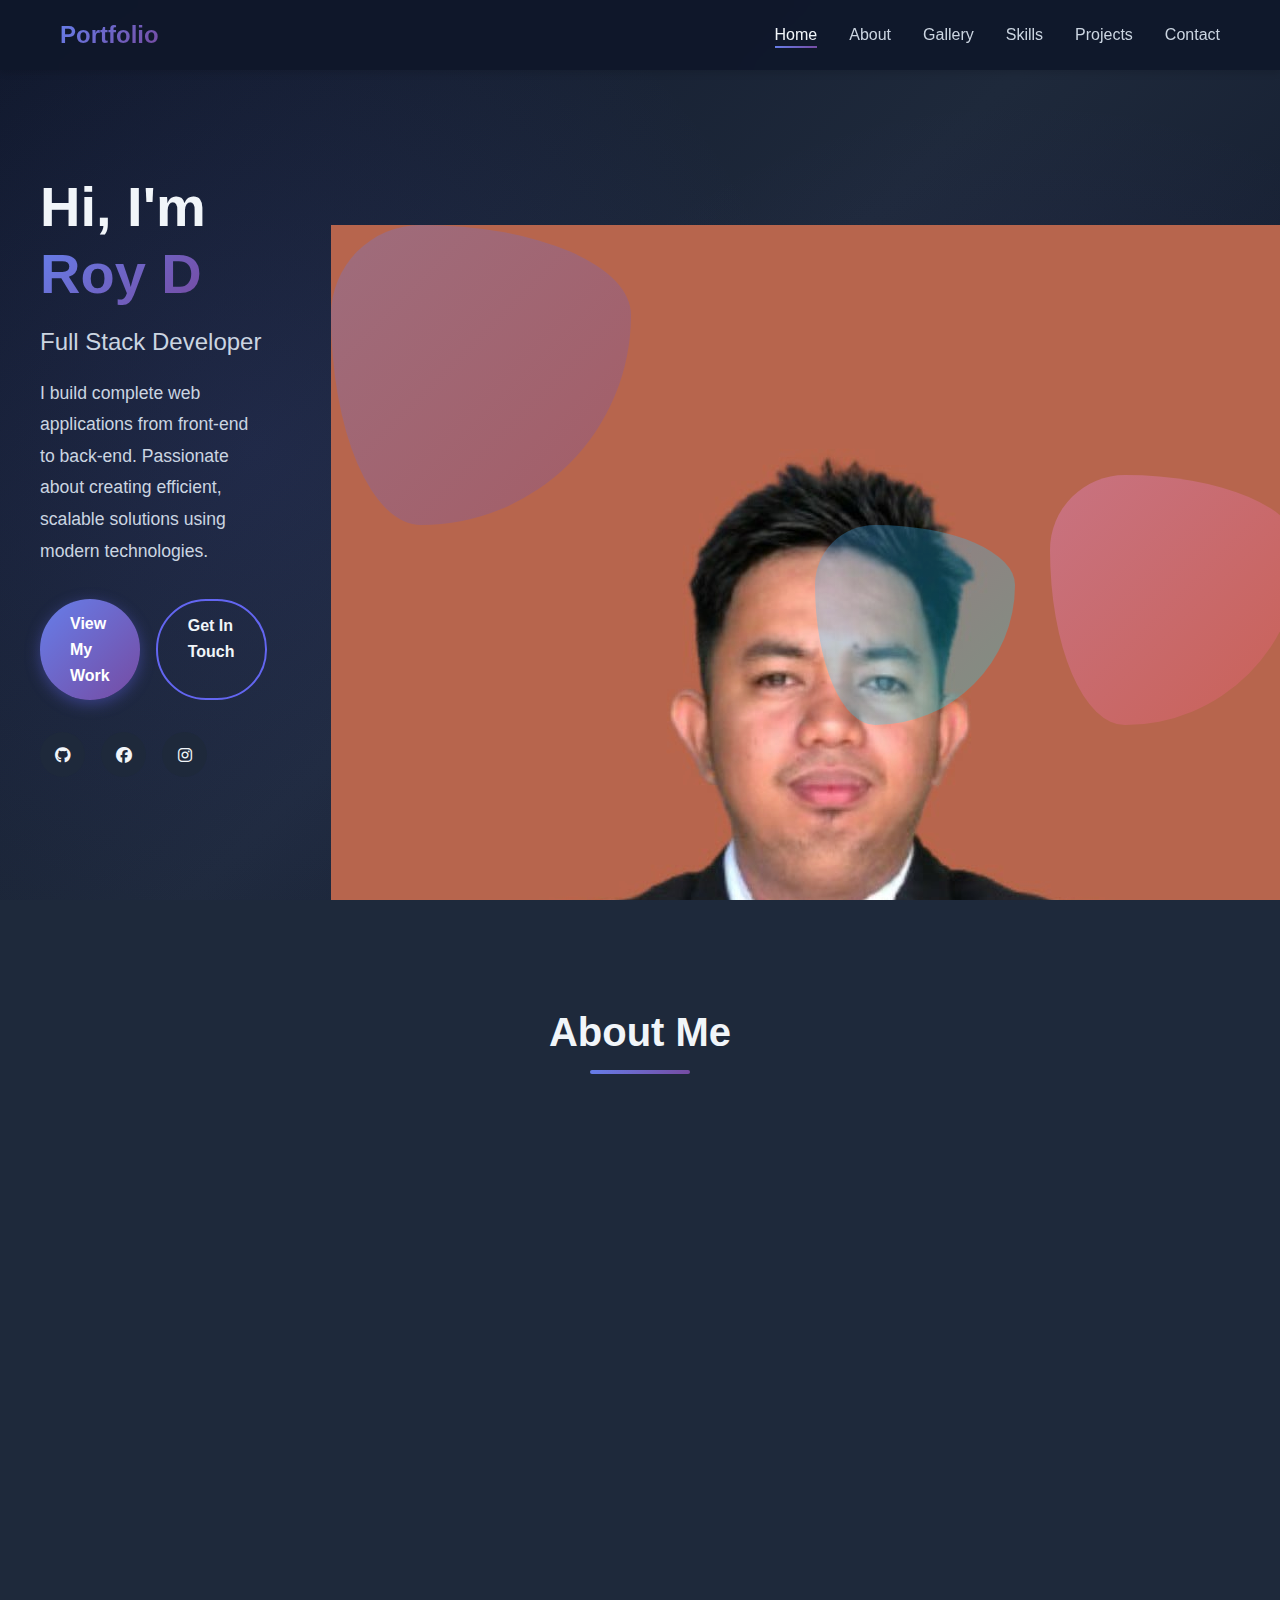
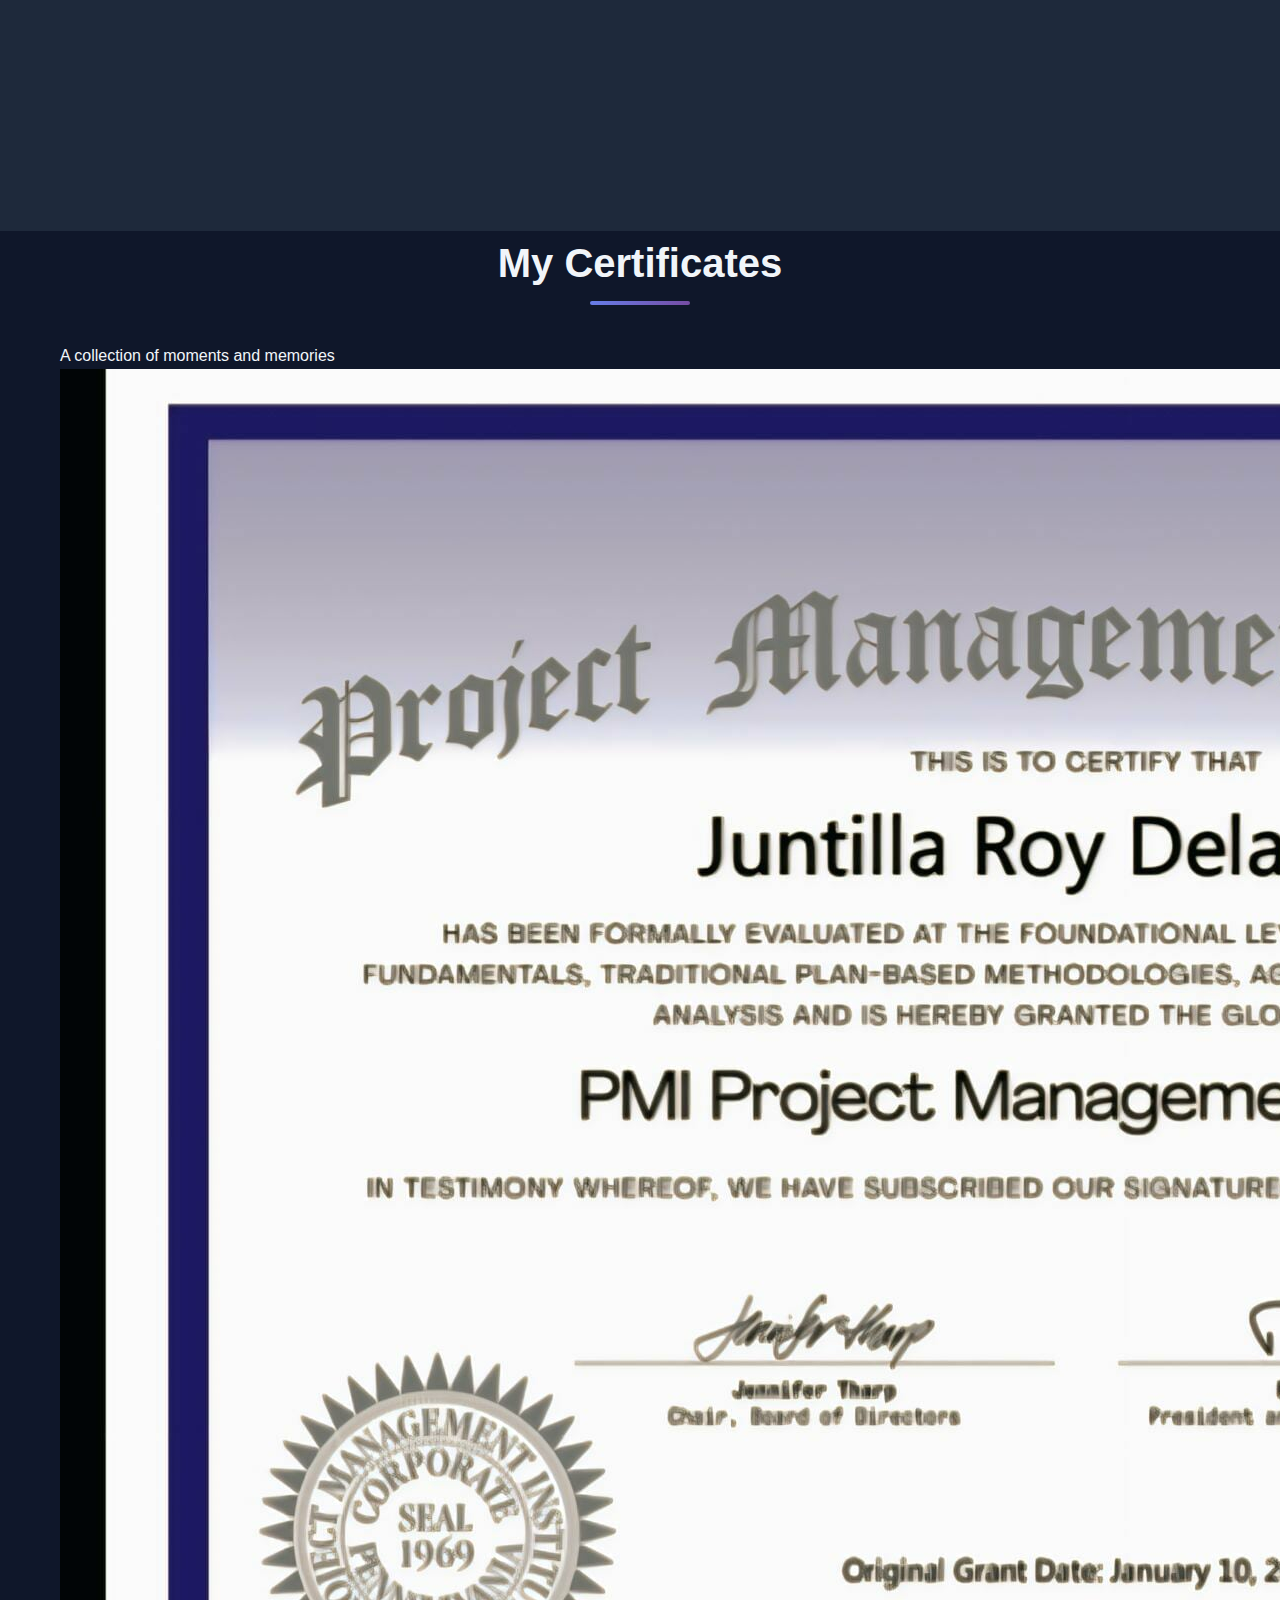
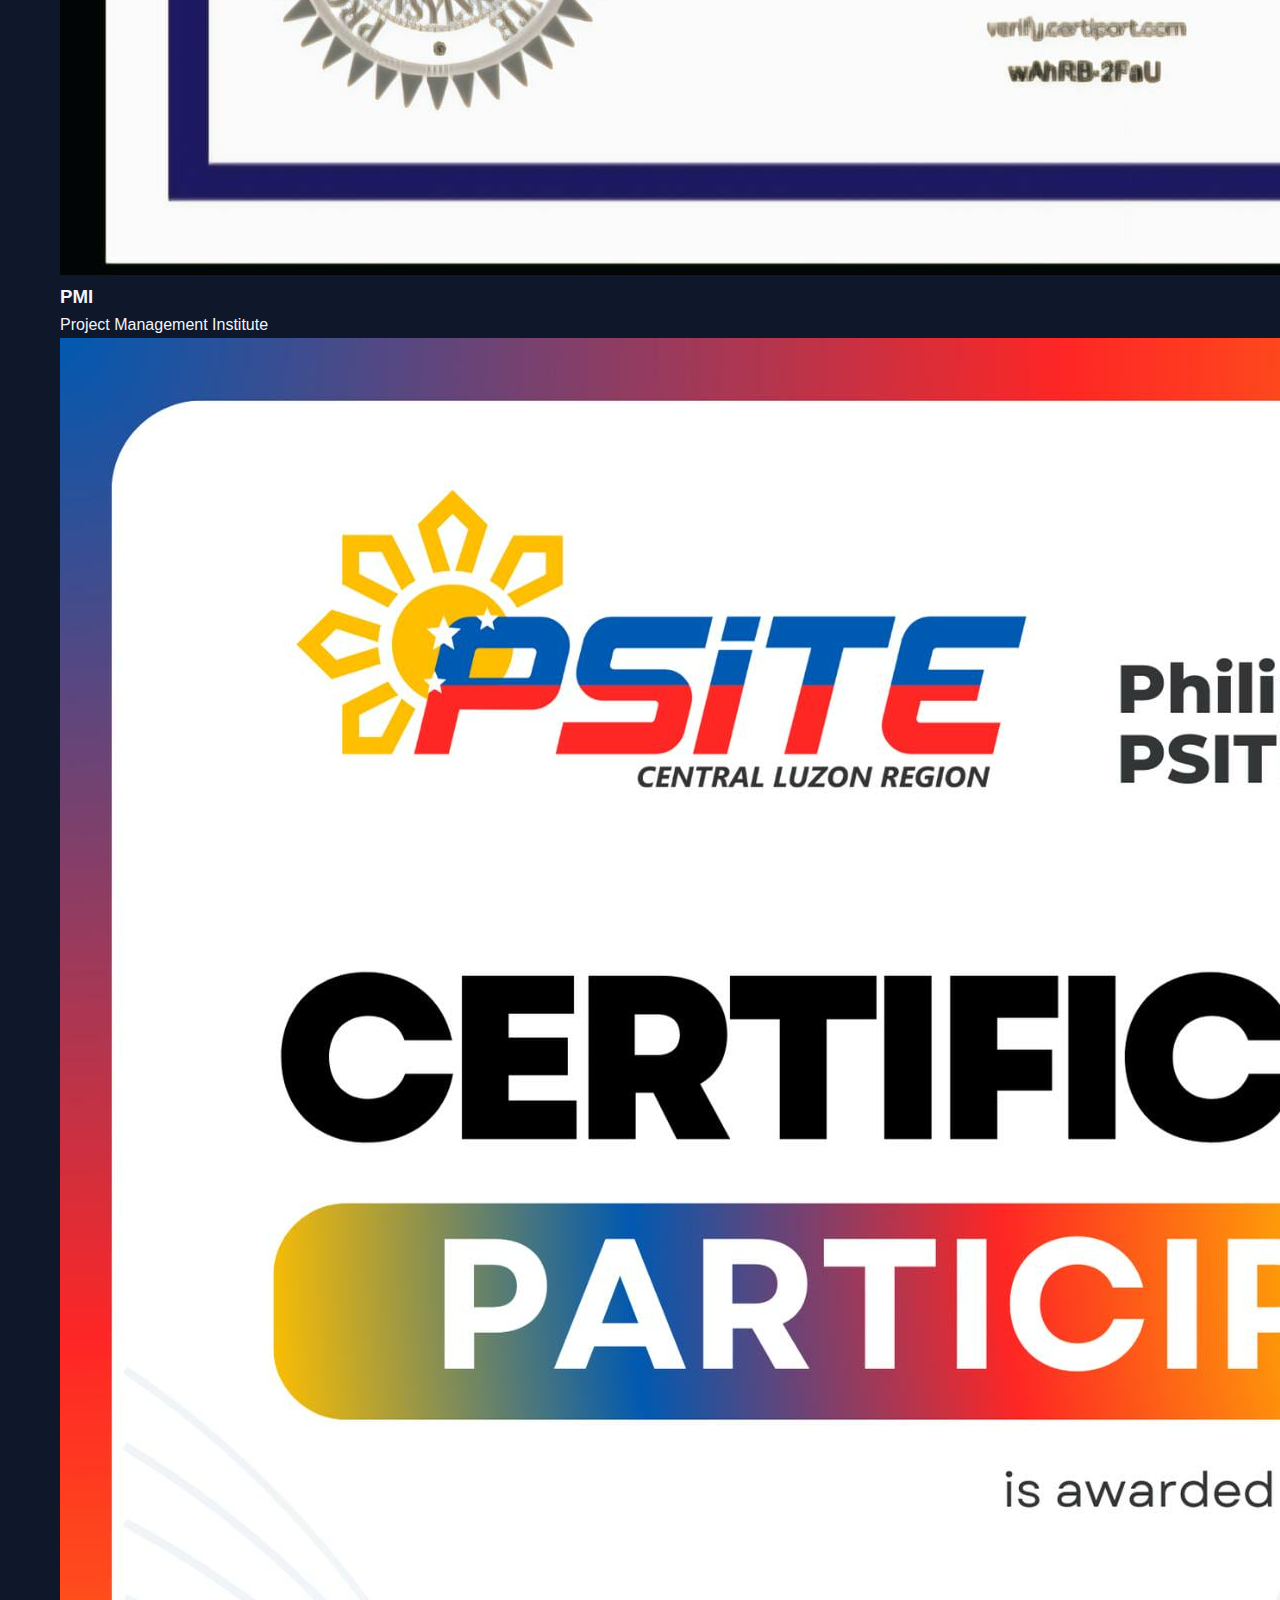
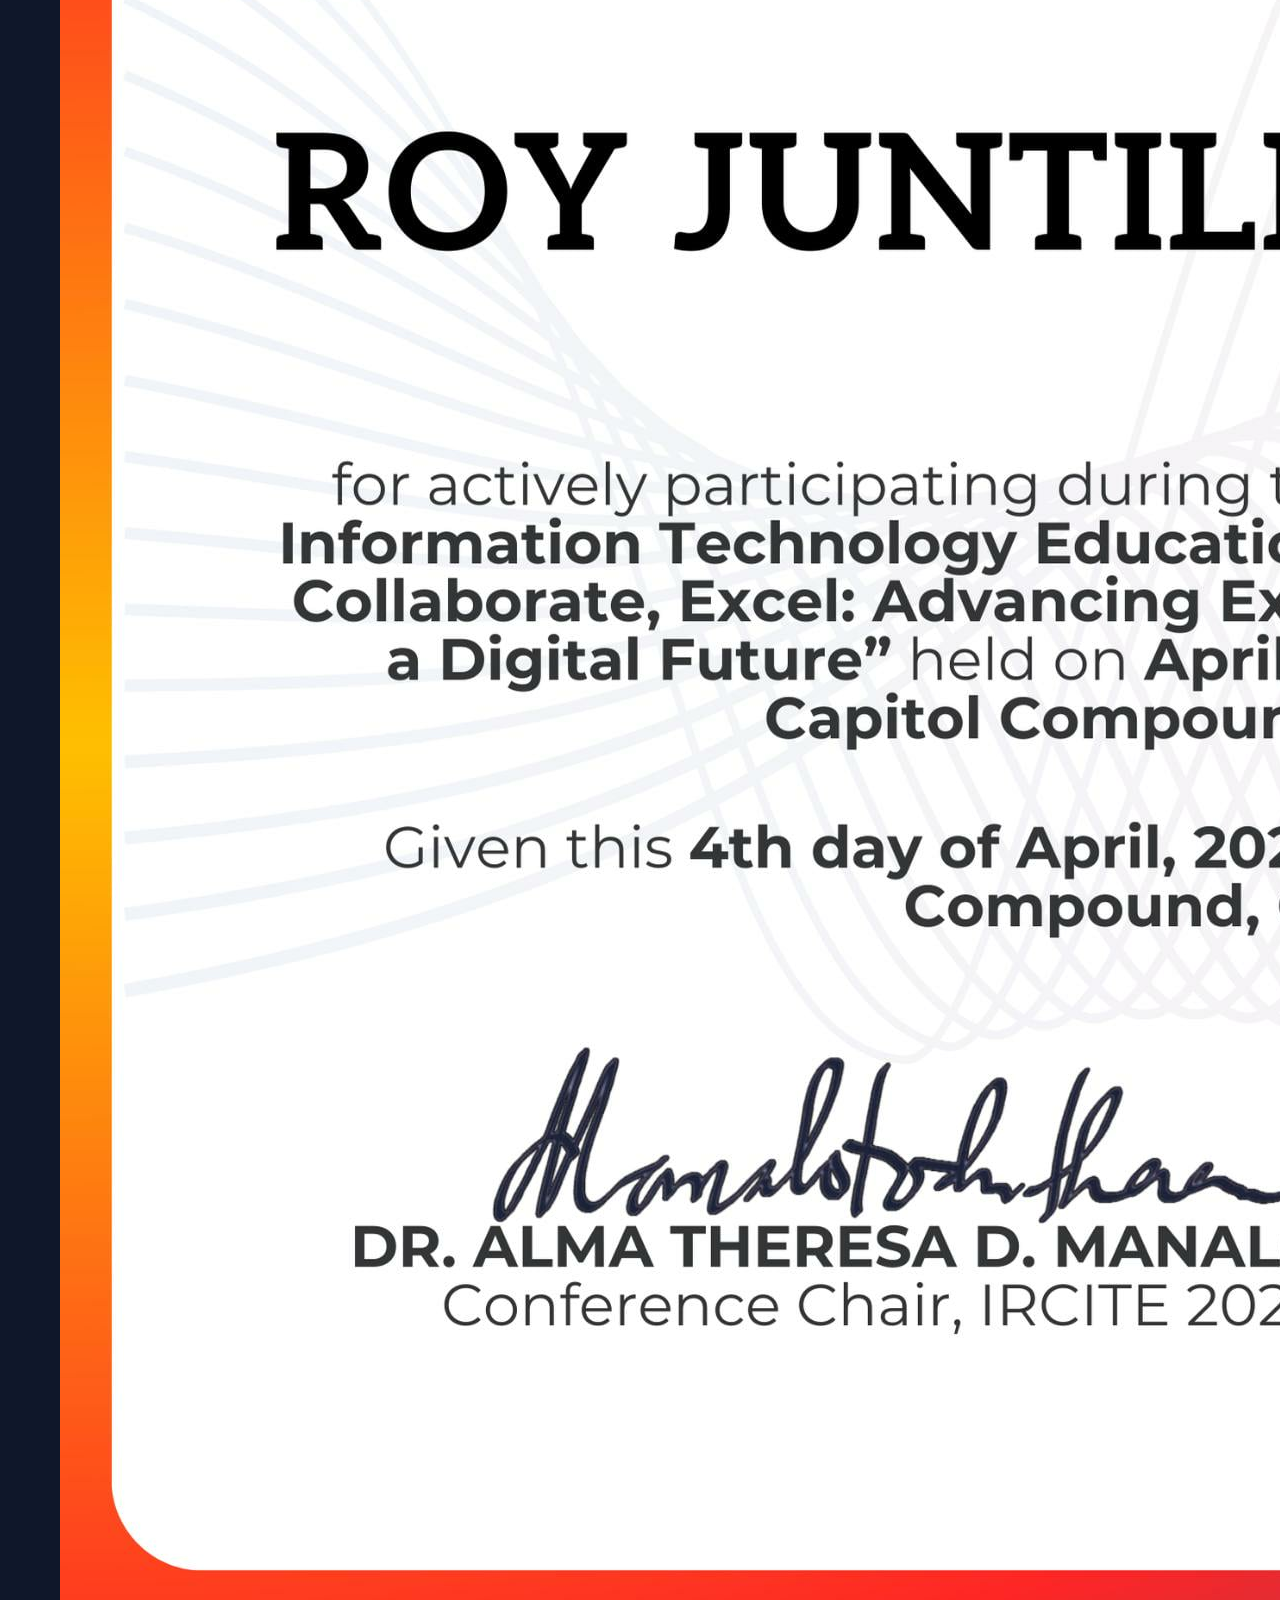
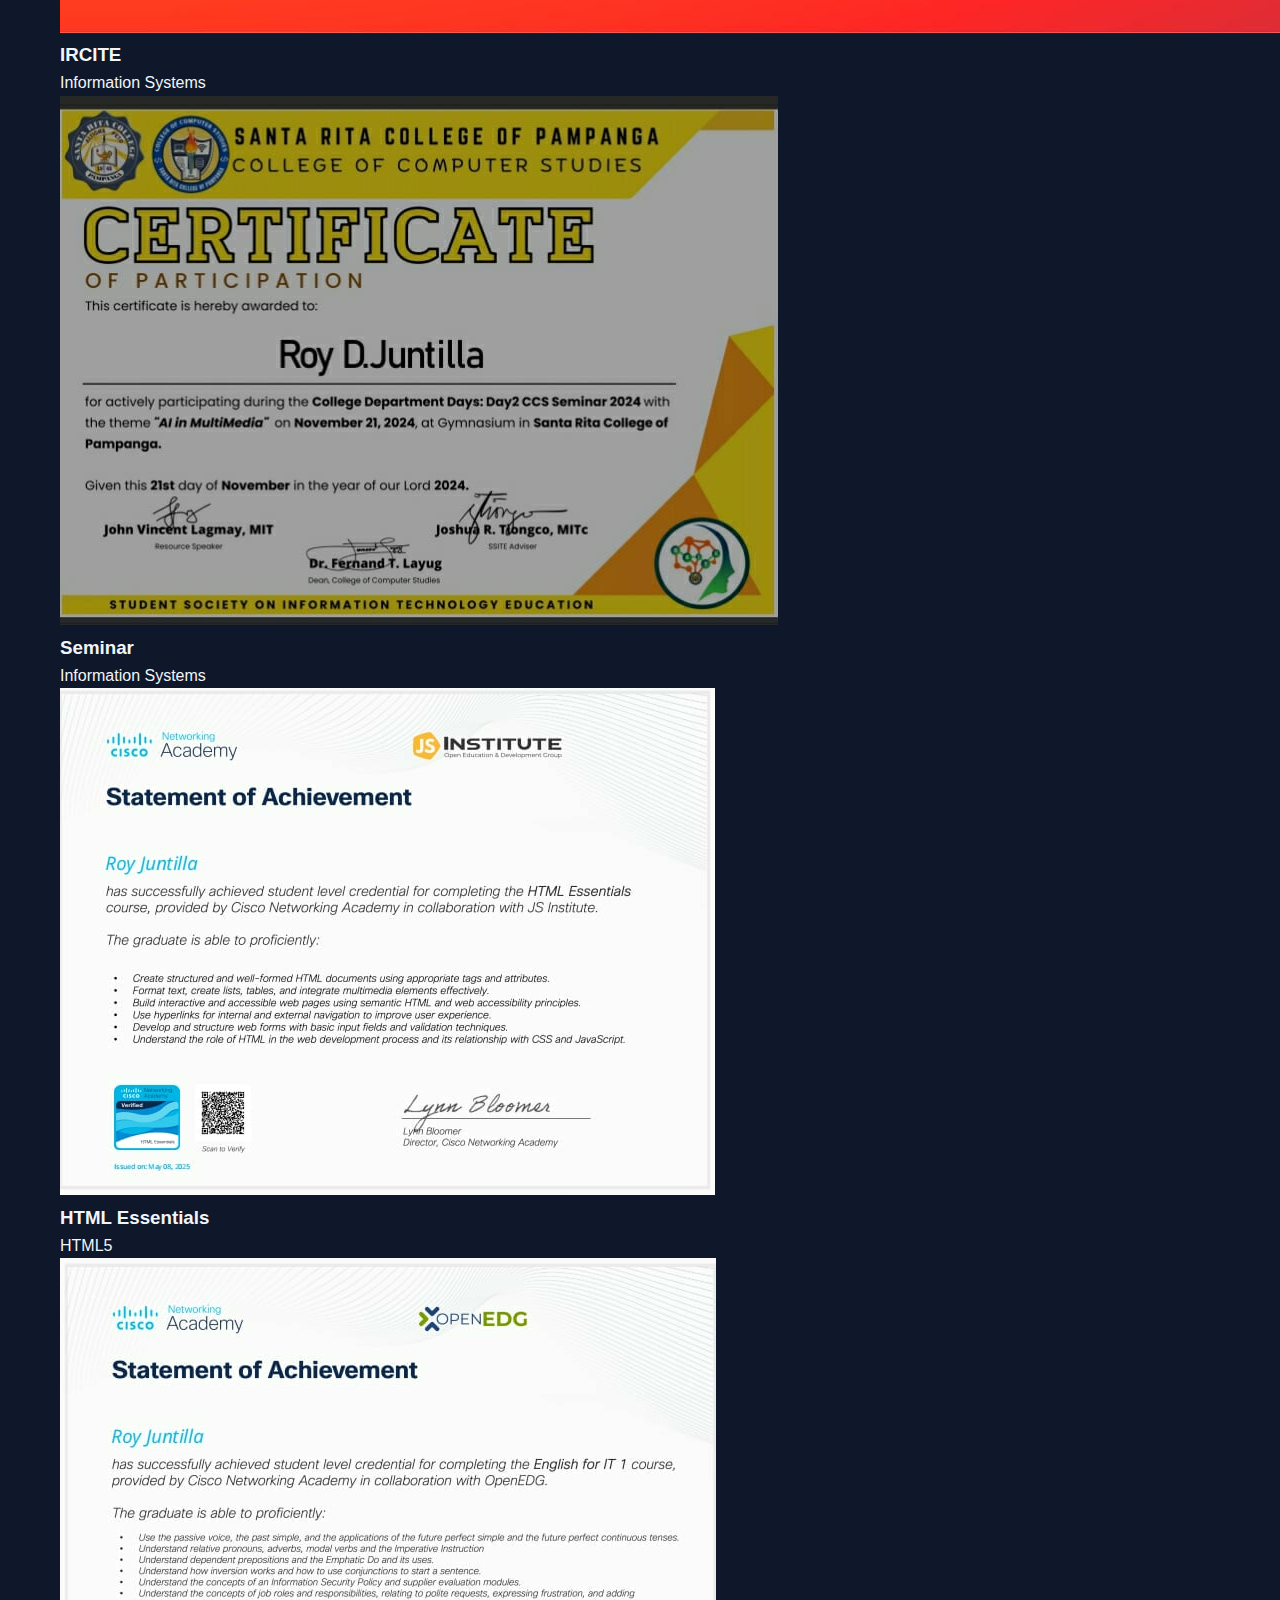
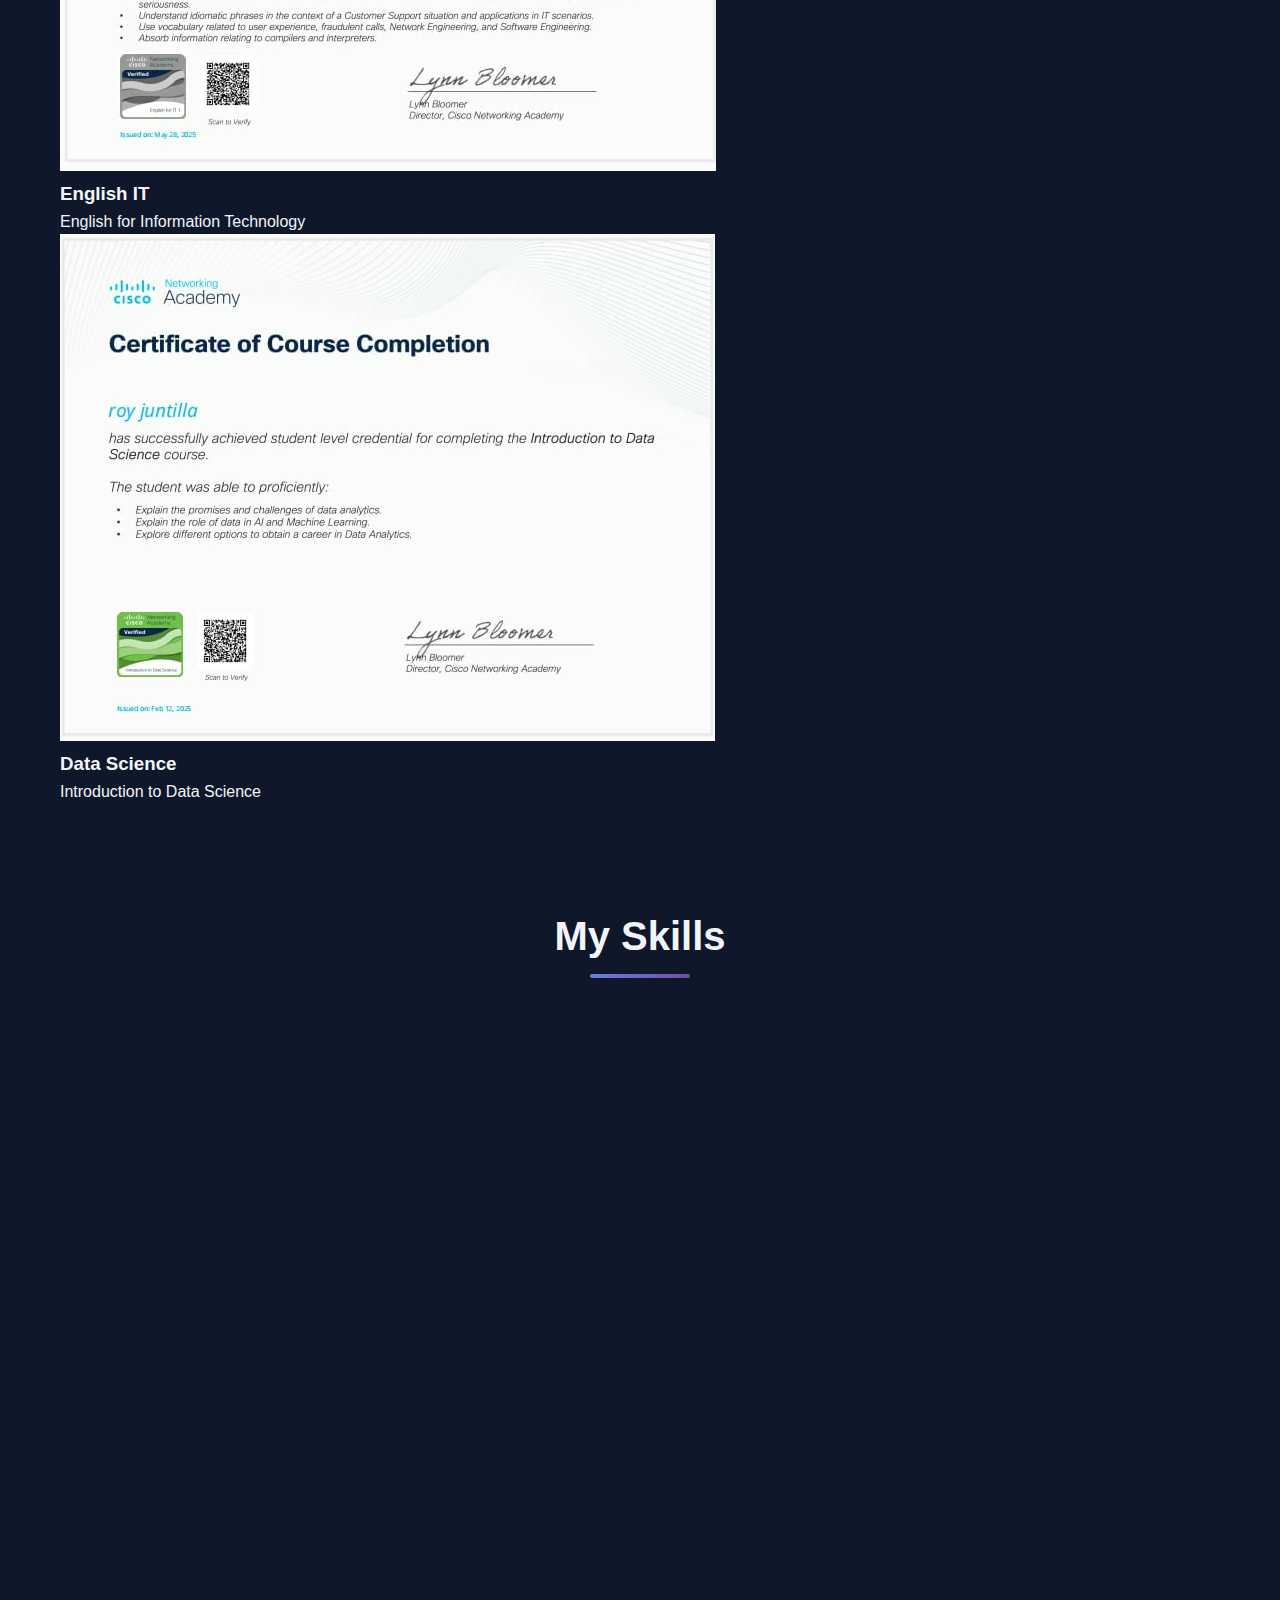
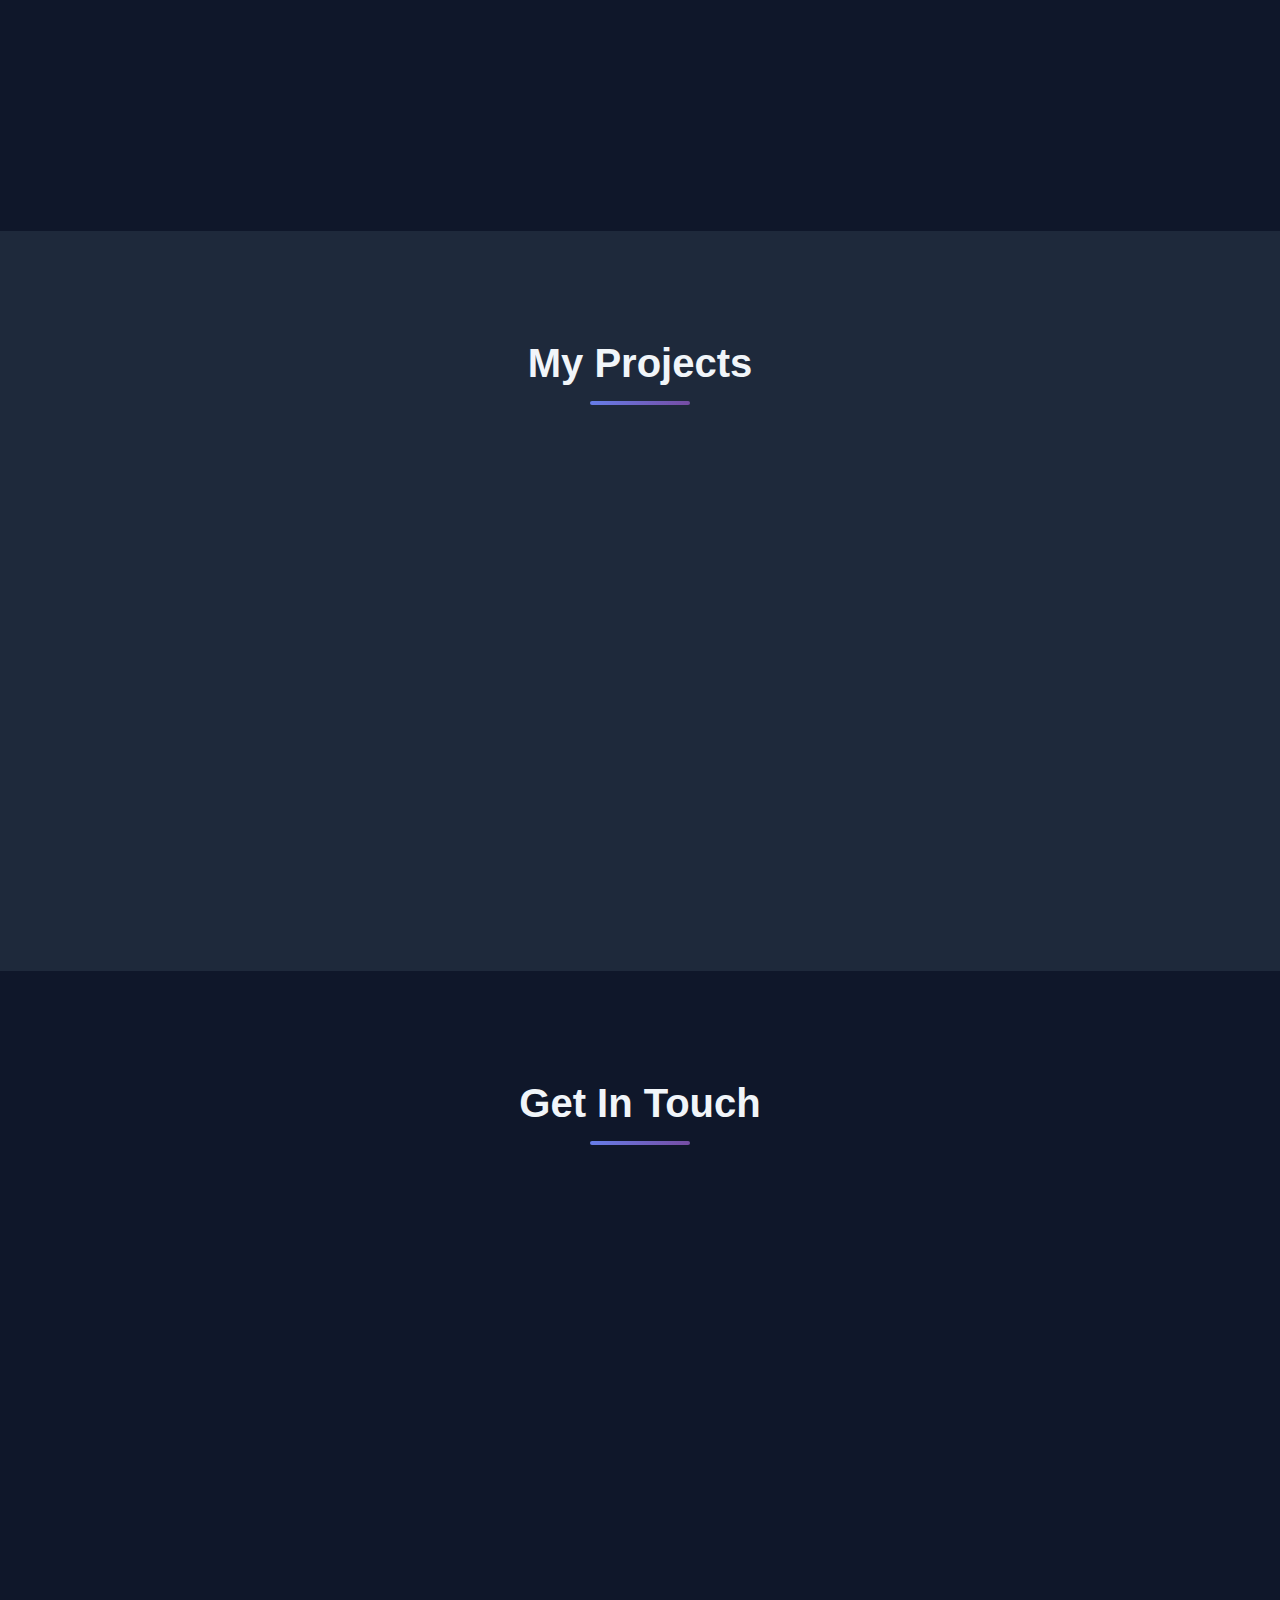
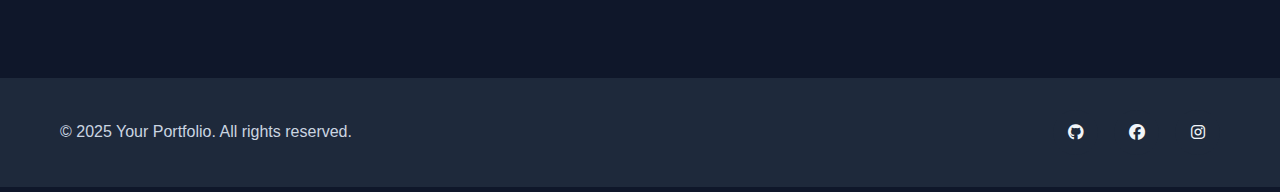
<file: index.html>
<!DOCTYPE html>
<html lang="en">
<head>
    <meta charset="UTF-8">
    <meta name="viewport" content="width=device-width, initial-scale=1.0">
    <title>My Portfolio - Creative Developer</title>
    <link rel="stylesheet" href="style.css">
    <link rel="stylesheet" href="https://cdnjs.cloudflare.com/ajax/libs/font-awesome/6.4.0/css/all.min.css">
</head>
<body>
    <!-- Navigation -->
    <nav class="navbar">
        <div class="nav-container">
            <div class="logo">
                <span class="logo-text">Portfolio</span>
            </div>
            <ul class="nav-menu">
                <li><a href="#home" class="nav-link active">Home</a></li>
                <li><a href="#about" class="nav-link">About</a></li>
                <li><a href="#gallery" class="nav-link">Gallery</a></li>
                <li><a href="#skills" class="nav-link">Skills</a></li>
                <li><a href="#projects" class="nav-link">Projects</a></li>
                <li><a href="#contact" class="nav-link">Contact</a></li>
            </ul>
            <div class="hamburger">
                <span class="bar"></span>
                <span class="bar"></span>
                <span class="bar"></span>
            </div>
        </div>
    </nav>

    <!-- Hero Section -->
    <section id="home" class="hero">
        <div class="hero-content">
            <div class="hero-text">
                <h1 class="hero-title">
                    Hi, I'm <span class="gradient-text">Roy D. Juntilla</span>
                </h1>
                <p class="hero-subtitle">Full Stack Developer</p>
                <p class="hero-description">
                    I build complete web applications from front-end to back-end.
                    Passionate about creating efficient, scalable solutions using modern technologies.
                </p>
                <div class="hero-buttons">
                    <a href="#projects" class="btn btn-primary">View My Work</a>
                    <a href="#contact" class="btn btn-secondary">Get In Touch</a>
                </div>
                <div class="social-links">
                    <a href="https://github.com/starbucks2" target="_blank" class="social-icon"><i class="fab fa-github"></i></a>
                    <a href="https://web.facebook.com/roy.juntilla.77" target="_blank" class="social-icon"><i class="fab fa-facebook"></i></a>
                    <a href="https://www.instagram.com/syntaxroy/" target="_blank" class="social-icon"><i class="fab fa-instagram"></i></a>
                </div>
            </div>
            <div class="hero-image">
                <div class="image-container">
                    <img src="images/RDJ2.jpg" alt="Roy D. Juntilla" class="profile-pic">
                    <div class="floating-shape shape-1"></div>
                    <div class="floating-shape shape-2"></div>
                    <div class="floating-shape shape-3"></div>
                </div>
            </div>
        </div>
        <div class="scroll-indicator">
            <span>Scroll Down</span>
            <i class="fas fa-chevron-down"></i>
        </div>
    </section>

    <!-- About Section -->
    <section id="about" class="about">
        <div class="container">
            <h2 class="section-title">About Me</h2>
            <div class="about-content">
                <div class="about-text">
                    <h3>Hello! I'm a passionate Full Stack Developer</h3>
                    <p>
                        With expertise in both front-end and back-end development, I specialize in building
                        complete web applications from the ground up. My technical stack includes HTML5, CSS3,
                        JavaScript, PHP, Python, Java, and MySQL. I create robust, scalable solutions that
                        deliver exceptional user experiences.
                    </p>
                    <p>
                        I believe in continuous learning and staying up-to-date with the latest technologies.
                        Currently pursuing my BSIS degree at the College of Computer Studies, I'm constantly
                        expanding my skills in web development, mobile app development with Flutter and Xamarin,
                        and database management.
                    </p>
                    <div class="about-stats">
                        <div class="stat-item">
                            <h4>1</h4>
                            <p>Projects Completed</p>
                        </div>
                        <div class="stat-item">
                            <h4>3+</h4>
                            <p>Years Experience</p>
                        </div>
                        <div class="stat-item">
                            <h4>5</h4>
                            <p>Happy Clients</p>
                        </div>
                    </div>
                </div>
            </div>
        </div>
    </section>

    <!-- Gallery Section -->
    <section id="gallery" class="gallery">
        <div class="container">
            <h2 class="section-title">My Certificates</h2>
            <p class="gallery-description">A collection of moments and memories</p>
            <div class="gallery-grid">
                <div class="gallery-item">
                    <img src="images/pmi.jpg" alt="Certificate of Achievement">
                    <div class="gallery-overlay">
                        <h3>PMI</h3>
                        <p>Project Management Institute</p>
                    </div>
                </div>
                <div class="gallery-item">
                    <img src="images/ircite.jpg" alt="Certificate of Achievement">
                    <div class="gallery-overlay">
                        <h3>IRCITE</h3>
                        <p>Information Systems</p>
                    </div>
                </div>
                <div class="gallery-item">
                    <img src="images/seminar.jpg" alt="Certificate of Achievement">
                    <div class="gallery-overlay">
                        <h3>Seminar</h3>
                        <p>Information Systems</p>
                    </div>
                </div>
                <div class="gallery-item">
                    <img src="images/html.jpg" alt="Certificate of Achievement">
                    <div class="gallery-overlay">
                        <h3>HTML Essentials</h3>
                        <p>HTML5</p>
                    </div>
                </div>
                <div class="gallery-item">
                    <img src="images/english.jpg" alt="Certificate of Achievement">
                    <div class="gallery-overlay">
                        <h3>English IT</h3>
                        <p>English for Information Technology</p>
                    </div>
                </div>
                <div class="gallery-item">
                    <img src="images/data.jpg" alt="Certificate of Achievement">
                    <div class="gallery-overlay">
                        <h3>Data Science</h3>
                        <p>Introduction to Data Science</p>
                    </div>
                </div>
            </div>
        </div>
    </section>

    <!-- Skills Section -->
    <section id="skills" class="skills">
        <div class="container">
            <h2 class="section-title">My Skills</h2>
            <div class="skills-grid">
                <div class="skill-card">
                    <div class="skill-icon">
                        <i class="fab fa-html5"></i>
                    </div>
                    <h3>HTML5</h3>
                    <div class="skill-bar">
                        <div class="skill-progress" data-progress="90"></div>
                    </div>
                </div>
                <div class="skill-card">
                    <div class="skill-icon">
                        <i class="fab fa-css3-alt"></i>
                    </div>
                    <h3>CSS3</h3>
                    <div class="skill-bar">
                        <div class="skill-progress" data-progress="85"></div>
                    </div>
                </div>
                <div class="skill-card">
                    <div class="skill-icon">
                        <i class="fab fa-js"></i>
                    </div>
                    <h3>JavaScript</h3>
                    <div class="skill-bar">
                        <div class="skill-progress" data-progress="80"></div>
                    </div>
                </div>
                <div class="skill-card">
                    <div class="skill-icon">
                        <i class="fab fa-php"></i>
                    </div>
                    <h3>PHP</h3>
                    <div class="skill-bar">
                        <div class="skill-progress" data-progress="80"></div>
                    </div>
                </div>
                <div class="skill-card">
                    <div class="skill-icon">
                        <i class="fab fa-python"></i>
                    </div>
                    <h3>Python</h3>
                    <div class="skill-bar">
                        <div class="skill-progress" data-progress="75"></div>
                    </div>
                </div>
                <div class="skill-card">
                    <div class="skill-icon">
                        <i class="fab fa-java"></i>
                    </div>
                    <h3>Java</h3>
                    <div class="skill-bar">
                        <div class="skill-progress" data-progress="70"></div>
                    </div>
                </div>
                <div class="skill-card">
                    <div class="skill-icon">
                        <i class="fas fa-mobile-alt"></i>
                    </div>
                    <h3>Xamarin</h3>
                    <div class="skill-bar">
                        <div class="skill-progress" data-progress="65"></div>
                    </div>
                </div>
                <div class="skill-card">
                    <div class="skill-icon">
                        <i class="fas fa-mobile-alt"></i>
                    </div>
                    <h3>Flutter</h3>
                    <div class="skill-bar">
                        <div class="skill-progress" data-progress="70"></div>
                    </div>
                </div>
                <div class="skill-card">
                    <div class="skill-icon">
                        <i class="fas fa-database"></i>
                    </div>
                    <h3>MySQL</h3>
                    <div class="skill-bar">
                        <div class="skill-progress" data-progress="75"></div>
                    </div>
                </div>
            </div>
        </div>
    </section>

    <!-- Projects Section -->
    <section id="projects" class="projects">
        <div class="container">
            <h2 class="section-title">My Projects</h2>
            <div class="projects-grid">
                <div class="project-card">
                    <div class="project-image" style="background: url('Bnhslogo.png') center/contain no-repeat, #1e293b; min-height: 250px; display: flex; align-items: center; justify-content: center;">
                        <div class="project-overlay">
                            <a href="https://bnhsresearchhub.com" target="_blank" class="project-link"><i class="fas fa-external-link-alt"></i></a>
                        </div>
                    </div>
                    <div class="project-info">
                        <h3>BNHS Online Research Repository </h3>
                        <p>This is my capstone project - an online research repository system for Becuran National High School. It enables students and faculty to upload, search, and access academic research papers efficiently.</p>
                        <div class="project-tags">
                            <span class="tag">HTML5</span>
                            <span class="tag">CSS3</span>
                            <span class="tag">JavaScript</span>
                            <span class="tag">PHP</span>
                            <span class="tag">MySQL</span>
                        </div>
                    </div>
                </div>
            </div>
        </div>
    </section>

    <!-- Contact Section -->
    <section id="contact" class="contact">
        <div class="container">
            <h2 class="section-title">Get In Touch</h2>
            <div class="contact-content">
                <div class="contact-info">
                    <h3>Let's work together!</h3>
                    <p>I'm always open to discussing new projects, creative ideas, or opportunities to be part of your vision.</p>
                    <div class="contact-details">
                        <div class="contact-item">
                            <i class="fas fa-envelope"></i>
                            <span>juntillaroy@gmail.com</span>
                        </div>
                        <div class="contact-item">
                            <i class="fas fa-phone"></i>
                            <span>+639264882133</span>
                        </div>
                        <div class="contact-item">
                            <i class="fas fa-map-marker-alt"></i>
                            <span>Philippines</span>
                        </div>
                    </div>
                </div>
                <form class="contact-form">
                    <div class="form-group">
                        <input type="text" placeholder="Your Name" required>
                    </div>
                    <div class="form-group">
                        <input type="email" placeholder="Your Email" required>
                    </div>
                    <div class="form-group">
                        <input type="text" placeholder="Subject" required>
                    </div>
                    <div class="form-group">
                        <textarea placeholder="Your Message" rows="5" required></textarea>
                    </div>
                    <button type="submit" class="btn btn-primary">Send Message</button>
                </form>
            </div>
        </div>
    </section>

    <!-- Footer -->
    <footer class="footer">
        <div class="container">
            <p>&copy; 2025 Your Portfolio. All rights reserved.</p>
            <div class="footer-social">
                <a href="https://github.com/starbucks2" target="_blank" class="social-icon"><i class="fab fa-github"></i></a>
                <a href="https://web.facebook.com/roy.juntilla.77" target="_blank" class="social-icon"><i class="fab fa-facebook"></i></a>
                <a href="https://www.instagram.com/syntaxroy/" target="_blank" class="social-icon"><i class="fab fa-instagram"></i></a>
            </div>
        </div>
    </footer>

    <script src="script.js"></script>
</body>
</html>
</file>
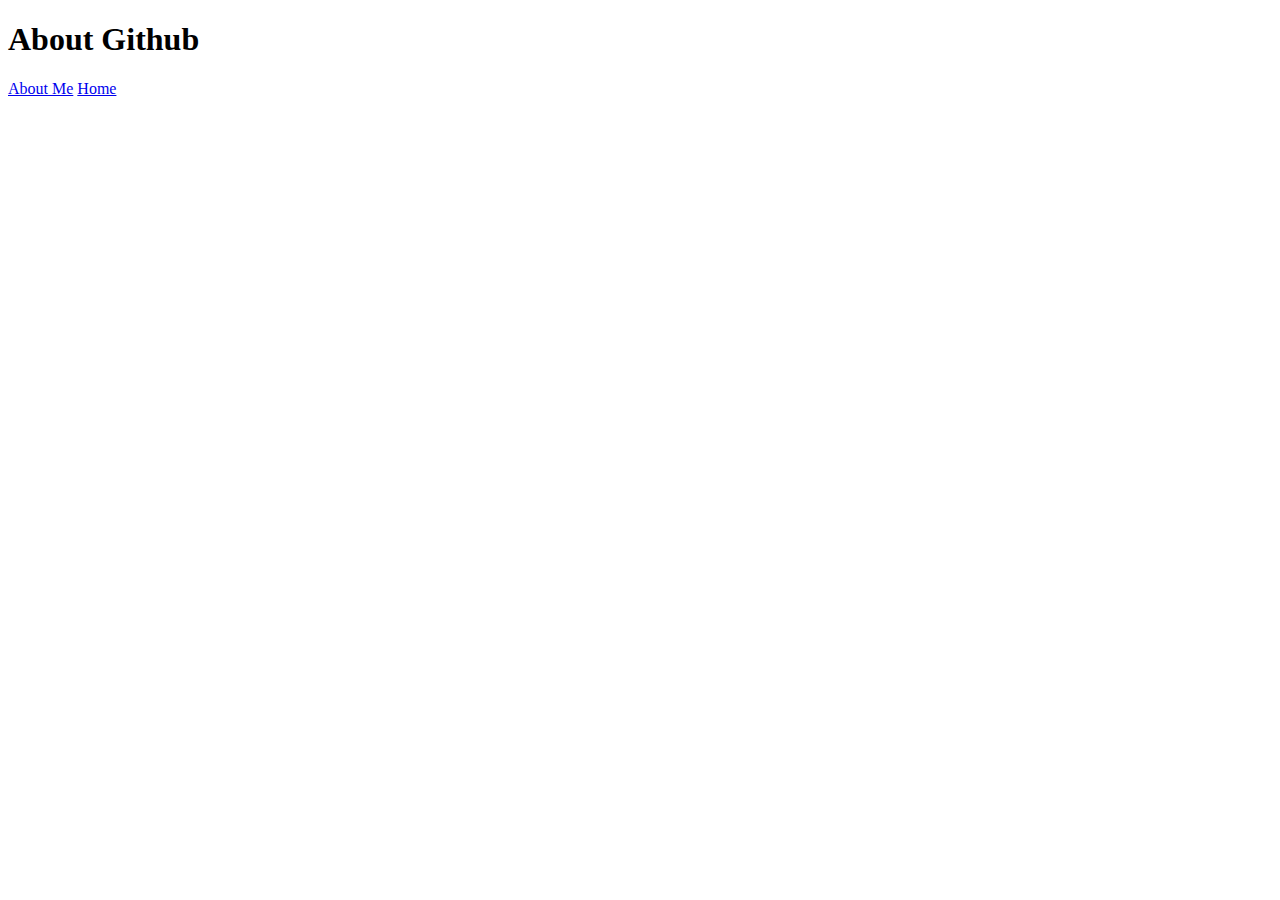
<file: about.html>
<!DOCTYPE html>
<html lang="en">
<head>
    <meta charset="UTF-8">
    <meta name="viewport" content="width=device-width, initial-scale=1.0">
    <title>Document</title>
</head>
<body>
    <h1>About Github</h1>
    <a href="about.html">About Me</a>
    <a href="index.html">Home</a>
</body>
</html>
</file>
<file: style.css>
/* ===== CSS Reset & Base Styles ===== */
* {
    margin: 0;
    padding: 0;
    box-sizing: border-box;
}

:root {
    --primary-color: #6366f1;
    --secondary-color: #8b5cf6;
    --accent-color: #ec4899;
    --dark-bg: #0f172a;
    --light-bg: #1e293b;
    --text-primary: #f1f5f9;
    --text-secondary: #cbd5e1;
    --gradient-1: linear-gradient(135deg, #667eea 0%, #764ba2 100%);
    --gradient-2: linear-gradient(135deg, #f093fb 0%, #f5576c 100%);
    --gradient-3: linear-gradient(135deg, #4facfe 0%, #00f2fe 100%);
    --gradient-4: linear-gradient(135deg, #43e97b 0%, #38f9d7 100%);
}

html {
    scroll-behavior: smooth;
}

body {
    font-family: 'Segoe UI', Tahoma, Geneva, Verdana, sans-serif;
    background: var(--dark-bg);
    color: var(--text-primary);
    line-height: 1.6;
    overflow-x: hidden;
}

.container {
    max-width: 1200px;
    margin: 0 auto;
    padding: 0 20px;
}

/* ===== Navigation Bar ===== */
.navbar {
    position: fixed;
    top: 0;
    width: 100%;
    background: rgba(15, 23, 42, 0.95);
    backdrop-filter: blur(10px);
    z-index: 1000;
    padding: 1rem 0;
    box-shadow: 0 4px 6px rgba(0, 0, 0, 0.1);
}

.nav-container {
    max-width: 1200px;
    margin: 0 auto;
    padding: 0 20px;
    display: flex;
    justify-content: space-between;
    align-items: center;
}

.logo-text {
    font-size: 1.5rem;
    font-weight: bold;
    background: var(--gradient-1);
    -webkit-background-clip: text;
    -webkit-text-fill-color: transparent;
    background-clip: text;
}

.nav-menu {
    display: flex;
    list-style: none;
    gap: 2rem;
}

.nav-link {
    color: var(--text-secondary);
    text-decoration: none;
    font-weight: 500;
    transition: all 0.3s ease;
    position: relative;
}

.nav-link::after {
    content: '';
    position: absolute;
    bottom: -5px;
    left: 0;
    width: 0;
    height: 2px;
    background: var(--gradient-1);
    transition: width 0.3s ease;
}

.nav-link:hover,
.nav-link.active {
    color: var(--text-primary);
}

.nav-link:hover::after,
.nav-link.active::after {
    width: 100%;
}

.hamburger {
    display: none;
    flex-direction: column;
    cursor: pointer;
}

.hamburger .bar {
    width: 25px;
    height: 3px;
    background: var(--text-primary);
    margin: 3px 0;
    transition: 0.3s;
}

/* ===== Hero Section ===== */
.hero {
    min-height: 100vh;
    display: flex;
    align-items: center;
    justify-content: center;
    position: relative;
    padding: 100px 20px 50px;
    background: linear-gradient(135deg, #0f172a 0%, #1e293b 50%, #0f172a 100%);
    overflow: hidden;
}

.hero::before {
    content: '';
    position: absolute;
    top: 0;
    left: 0;
    right: 0;
    bottom: 0;
    background: 
        radial-gradient(circle at 20% 50%, rgba(99, 102, 241, 0.1) 0%, transparent 50%),
        radial-gradient(circle at 80% 80%, rgba(139, 92, 246, 0.1) 0%, transparent 50%);
    animation: pulse 8s ease-in-out infinite;
}

@keyframes pulse {
    0%, 100% { opacity: 1; }
    50% { opacity: 0.5; }
}

.hero-content {
    max-width: 1200px;
    display: grid;
    grid-template-columns: 1fr 1fr;
    gap: 4rem;
    align-items: center;
    position: relative;
    z-index: 1;
}

.hero-title {
    font-size: 3.5rem;
    font-weight: 800;
    margin-bottom: 1rem;
    line-height: 1.2;
}

.gradient-text {
    background: var(--gradient-1);
    -webkit-background-clip: text;
    -webkit-text-fill-color: transparent;
    background-clip: text;
    animation: gradient-shift 3s ease infinite;
}

@keyframes gradient-shift {
    0%, 100% { filter: hue-rotate(0deg); }
    50% { filter: hue-rotate(20deg); }
}

.hero-subtitle {
    font-size: 1.5rem;
    color: var(--text-secondary);
    margin-bottom: 1rem;
}

.hero-description {
    font-size: 1.1rem;
    color: var(--text-secondary);
    margin-bottom: 2rem;
    line-height: 1.8;
}

.hero-buttons {
    display: flex;
    gap: 1rem;
    margin-bottom: 2rem;
}

.btn {
    padding: 12px 30px;
    border-radius: 50px;
    text-decoration: none;
    font-weight: 600;
    transition: all 0.3s ease;
    display: inline-block;
}

.btn-primary {
    background: var(--gradient-1);
    color: white;
    box-shadow: 0 4px 15px rgba(99, 102, 241, 0.4);
}

.btn-primary:hover {
    transform: translateY(-3px);
    box-shadow: 0 6px 20px rgba(99, 102, 241, 0.6);
}

.btn-secondary {
    background: transparent;
    color: var(--text-primary);
    border: 2px solid var(--primary-color);
}

.btn-secondary:hover {
    background: var(--primary-color);
    transform: translateY(-3px);
}

.social-links {
    display: flex;
    gap: 1rem;
}

.social-icon {
    width: 45px;
    height: 45px;
    border-radius: 50%;
    background: var(--light-bg);
    display: flex;
    align-items: center;
    justify-content: center;
    color: var(--text-primary);
    text-decoration: none;
    transition: all 0.3s ease;
}

.social-icon:hover {
    background: var(--gradient-1);
    transform: translateY(-5px) rotate(360deg);
    box-shadow: 0 5px 15px rgba(99, 102, 241, 0.4);
}

.hero-image {
    position: relative;
    height: 500px;
}

.image-container {
    position: relative;
    width: 100%;
    height: 100%;
}

.floating-shape {
    position: absolute;
    border-radius: 30% 70% 70% 30% / 30% 30% 70% 70%;
    animation: float 6s ease-in-out infinite;
}

.shape-1 {
    width: 300px;
    height: 300px;
    background: var(--gradient-1);
    opacity: 0.3;
    top: 0;
    left: 0;
    animation-delay: 0s;
}

.shape-2 {
    width: 250px;
    height: 250px;
    background: var(--gradient-2);
    opacity: 0.3;
    top: 50%;
    right: 0;
    animation-delay: 2s;
}

.shape-3 {
    width: 200px;
    height: 200px;
    background: var(--gradient-3);
    opacity: 0.3;
    bottom: 0;
    left: 50%;
    animation-delay: 4s;
}

@keyframes float {
    0%, 100% {
        transform: translateY(0) rotate(0deg);
        border-radius: 30% 70% 70% 30% / 30% 30% 70% 70%;
    }
    50% {
        transform: translateY(-30px) rotate(180deg);
        border-radius: 70% 30% 30% 70% / 70% 70% 30% 30%;
    }
}

.scroll-indicator {
    position: absolute;
    bottom: 30px;
    left: 50%;
    transform: translateX(-50%);
    display: flex;
    flex-direction: column;
    align-items: center;
    gap: 10px;
    color: var(--text-secondary);
    animation: bounce 2s infinite;
}

@keyframes bounce {
    0%, 100% { transform: translateX(-50%) translateY(0); }
    50% { transform: translateX(-50%) translateY(-10px); }
}

/* ===== About Section ===== */
.about {
    padding: 100px 20px;
    background: var(--light-bg);
}

.section-title {
    font-size: 2.5rem;
    text-align: center;
    margin-bottom: 3rem;
    position: relative;
}

.section-title::after {
    content: '';
    position: absolute;
    bottom: -10px;
    left: 50%;
    transform: translateX(-50%);
    width: 100px;
    height: 4px;
    background: var(--gradient-1);
    border-radius: 2px;
}

.about-content {
    display: grid;
    grid-template-columns: 1fr 1.5fr;
    gap: 3rem;
    align-items: center;
}

.about-img-wrapper {
    position: relative;
    width: 300px;
    height: 300px;
    border-radius: 20px;
    background: var(--gradient-1);
    padding: 5px;
}

.glow-effect {
    width: 100%;
    height: 100%;
    background: var(--dark-bg);
    border-radius: 15px;
}

.about-text h3 {
    font-size: 1.8rem;
    margin-bottom: 1rem;
    color: var(--text-primary);
}

.about-text p {
    color: var(--text-secondary);
    margin-bottom: 1rem;
    line-height: 1.8;
}

.about-stats {
    display: grid;
    grid-template-columns: repeat(3, 1fr);
    gap: 2rem;
    margin-top: 2rem;
}

.stat-item {
    text-align: center;
    padding: 1.5rem;
    background: var(--dark-bg);
    border-radius: 15px;
    transition: all 0.3s ease;
}

.stat-item:hover {
    transform: translateY(-10px);
    box-shadow: 0 10px 30px rgba(99, 102, 241, 0.3);
}

.stat-item h4 {
    font-size: 2rem;
    background: var(--gradient-1);
    -webkit-background-clip: text;
    -webkit-text-fill-color: transparent;
    background-clip: text;
    margin-bottom: 0.5rem;
}

.stat-item p {
    color: var(--text-secondary);
    font-size: 0.9rem;
}

/* ===== Skills Section ===== */
.skills {
    padding: 100px 20px;
    background: var(--dark-bg);
}

.skills-grid {
    display: grid;
    grid-template-columns: repeat(auto-fit, minmax(250px, 1fr));
    gap: 2rem;
}

.skill-card {
    background: var(--light-bg);
    padding: 2rem;
    border-radius: 15px;
    text-align: center;
    transition: all 0.3s ease;
    border: 2px solid transparent;
}

.skill-card:hover {
    transform: translateY(-10px);
    border-color: var(--primary-color);
    box-shadow: 0 10px 30px rgba(99, 102, 241, 0.3);
}

.skill-icon {
    font-size: 3rem;
    margin-bottom: 1rem;
    background: var(--gradient-1);
    -webkit-background-clip: text;
    -webkit-text-fill-color: transparent;
    background-clip: text;
}

.skill-card h3 {
    margin-bottom: 1rem;
    color: var(--text-primary);
}

.skill-bar {
    width: 100%;
    height: 10px;
    background: var(--dark-bg);
    border-radius: 10px;
    overflow: hidden;
}

.skill-progress {
    height: 100%;
    background: var(--gradient-1);
    border-radius: 10px;
    width: 0;
    transition: width 1s ease;
}

/* ===== Projects Section ===== */
.projects {
    padding: 100px 20px;
    background: var(--light-bg);
}

.projects-grid {
    display: grid;
    grid-template-columns: repeat(auto-fit, minmax(300px, 1fr));
    gap: 2rem;
}

.project-card {
    background: var(--dark-bg);
    border-radius: 15px;
    overflow: hidden;
    transition: all 0.3s ease;
}

.project-card:hover {
    transform: translateY(-10px);
    box-shadow: 0 15px 40px rgba(99, 102, 241, 0.3);
}

.project-image {
    height: 200px;
    background: var(--gradient-1);
    position: relative;
    overflow: hidden;
}

.project-overlay {
    position: absolute;
    top: 0;
    left: 0;
    right: 0;
    bottom: 0;
    background: rgba(0, 0, 0, 0.8);
    display: flex;
    align-items: center;
    justify-content: center;
    opacity: 0;
    transition: opacity 0.3s ease;
}

.project-card:hover .project-overlay {
    opacity: 1;
}

.project-link {
    width: 50px;
    height: 50px;
    background: white;
    border-radius: 50%;
    display: flex;
    align-items: center;
    justify-content: center;
    color: var(--dark-bg);
    text-decoration: none;
    transition: all 0.3s ease;
}

.project-link:hover {
    transform: scale(1.2) rotate(360deg);
}

.project-info {
    padding: 1.5rem;
}

.project-info h3 {
    margin-bottom: 0.5rem;
    color: var(--text-primary);
}

.project-info p {
    color: var(--text-secondary);
    margin-bottom: 1rem;
    font-size: 0.9rem;
}

.project-tags {
    display: flex;
    gap: 0.5rem;
    flex-wrap: wrap;
}

.tag {
    padding: 5px 15px;
    background: var(--light-bg);
    border-radius: 20px;
    font-size: 0.8rem;
    color: var(--text-secondary);
}

/* ===== Contact Section ===== */
.contact {
    padding: 100px 20px;
    background: var(--dark-bg);
}

.contact-content {
    display: grid;
    grid-template-columns: 1fr 1.5fr;
    gap: 3rem;
}

.contact-info h3 {
    font-size: 1.8rem;
    margin-bottom: 1rem;
}

.contact-info p {
    color: var(--text-secondary);
    margin-bottom: 2rem;
    line-height: 1.8;
}

.contact-details {
    display: flex;
    flex-direction: column;
    gap: 1rem;
}

.contact-item {
    display: flex;
    align-items: center;
    gap: 1rem;
    color: var(--text-secondary);
}

.contact-item i {
    width: 40px;
    height: 40px;
    background: var(--light-bg);
    border-radius: 50%;
    display: flex;
    align-items: center;
    justify-content: center;
    color: var(--primary-color);
}

.contact-form {
    display: flex;
    flex-direction: column;
    gap: 1rem;
}

.form-group input,
.form-group textarea {
    width: 100%;
    padding: 15px;
    background: var(--light-bg);
    border: 2px solid transparent;
    border-radius: 10px;
    color: var(--text-primary);
    font-size: 1rem;
    transition: all 0.3s ease;
}

.form-group input:focus,
.form-group textarea:focus {
    outline: none;
    border-color: var(--primary-color);
    box-shadow: 0 0 15px rgba(99, 102, 241, 0.3);
}

.form-group textarea {
    resize: vertical;
    min-height: 120px;
}

/* ===== Footer ===== */
.footer {
    padding: 2rem 20px;
    background: var(--light-bg);
    text-align: center;
}

.footer .container {
    display: flex;
    justify-content: space-between;
    align-items: center;
}

.footer p {
    color: var(--text-secondary);
}

.footer-social {
    display: flex;
    gap: 1rem;
}

/* ===== Responsive Design ===== */
@media (max-width: 768px) {
    .hamburger {
        display: flex;
    }

    .nav-menu {
        position: fixed;
        left: -100%;
        top: 70px;
        flex-direction: column;
        background: var(--light-bg);
        width: 100%;
        text-align: center;
        transition: 0.3s;
        padding: 2rem 0;
    }

    .nav-menu.active {
        left: 0;
    }

    .hero-content {
        grid-template-columns: 1fr;
        text-align: center;
    }

    .hero-title {
        font-size: 2.5rem;
    }

    .hero-buttons {
        justify-content: center;
        flex-wrap: wrap;
    }

    .hero-image {
        height: 300px;
    }

    .about-content {
        grid-template-columns: 1fr;
        text-align: center;
    }

    .about-img-wrapper {
        margin: 0 auto;
    }

    .about-stats {
        grid-template-columns: 1fr;
    }

    .contact-content {
        grid-template-columns: 1fr;
    }

    .footer .container {
        flex-direction: column;
        gap: 1rem;
    }
}

@media (max-width: 480px) {
    .hero-title {
        font-size: 2rem;
    }

    .section-title {
        font-size: 2rem;
    }

    .skills-grid {
        grid-template-columns: 1fr;
    }

    .projects-grid {
        grid-template-columns: 1fr;
    }
}
</file>
